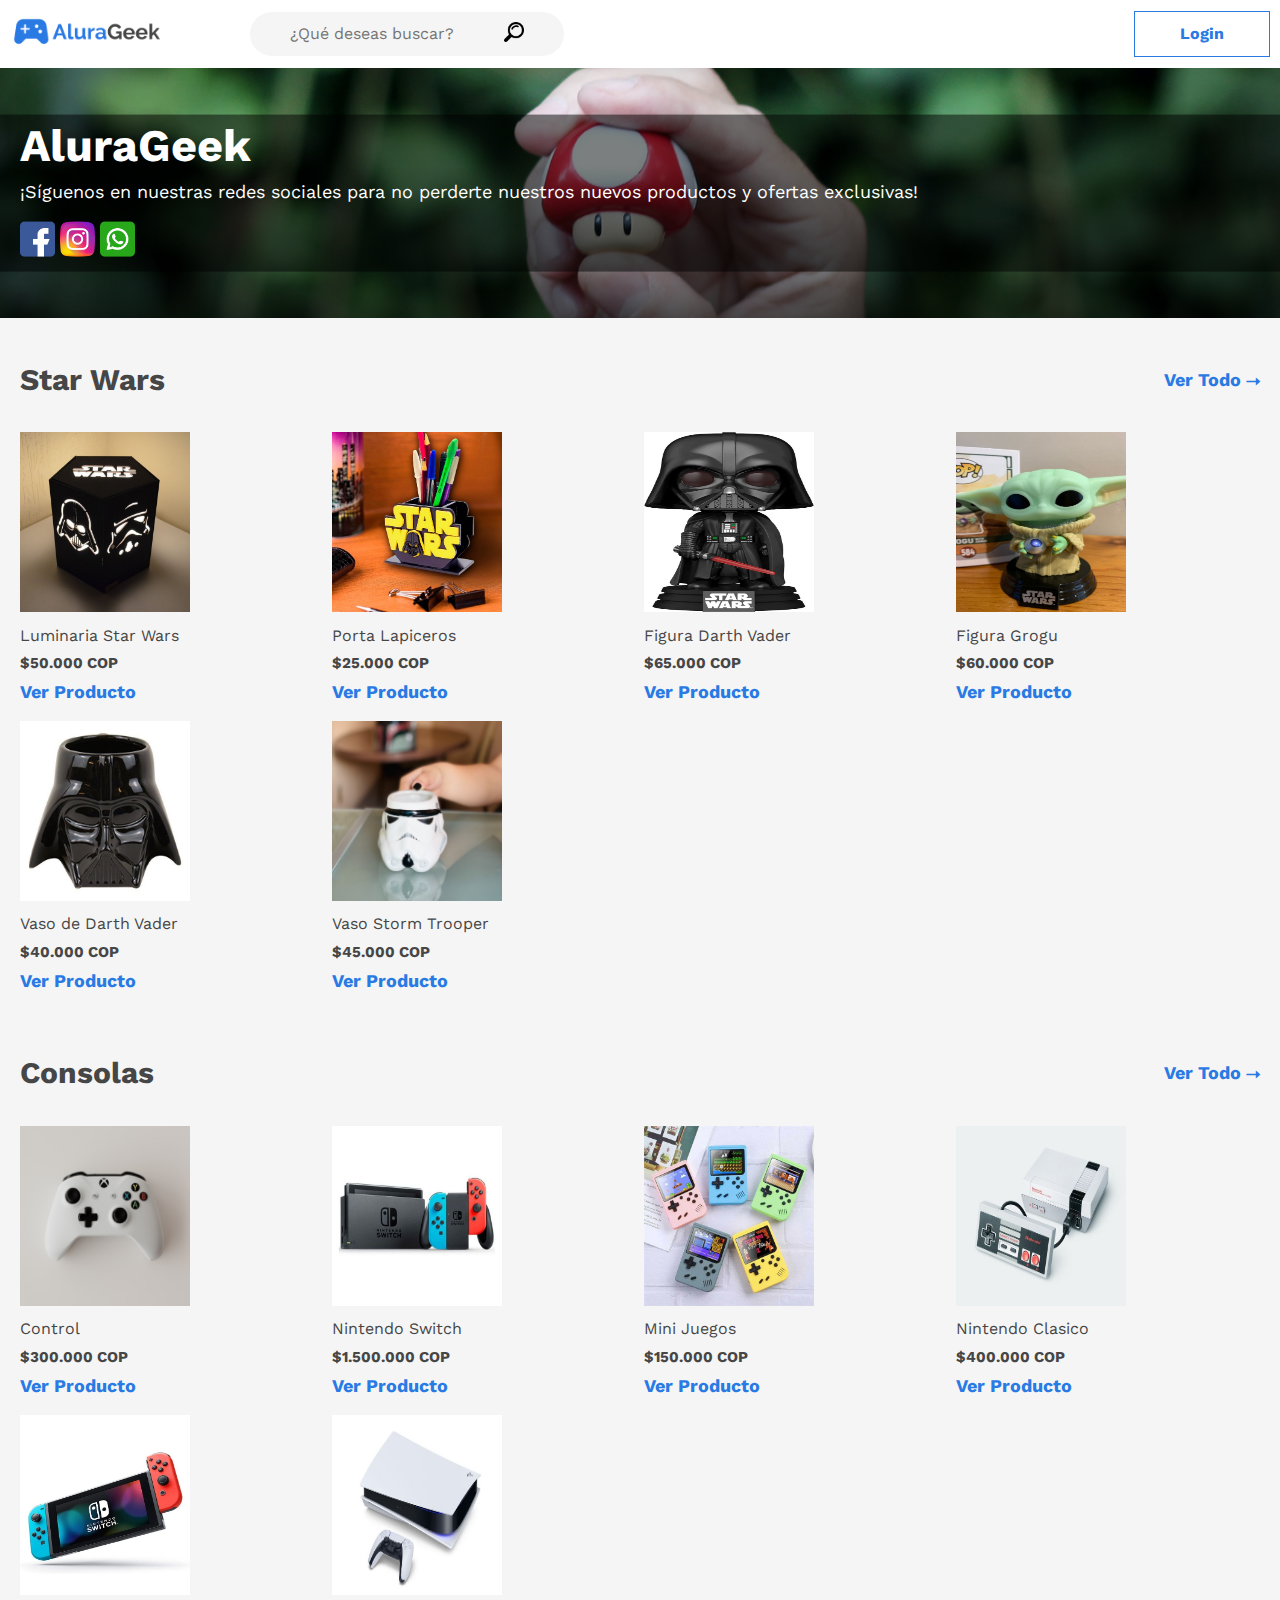
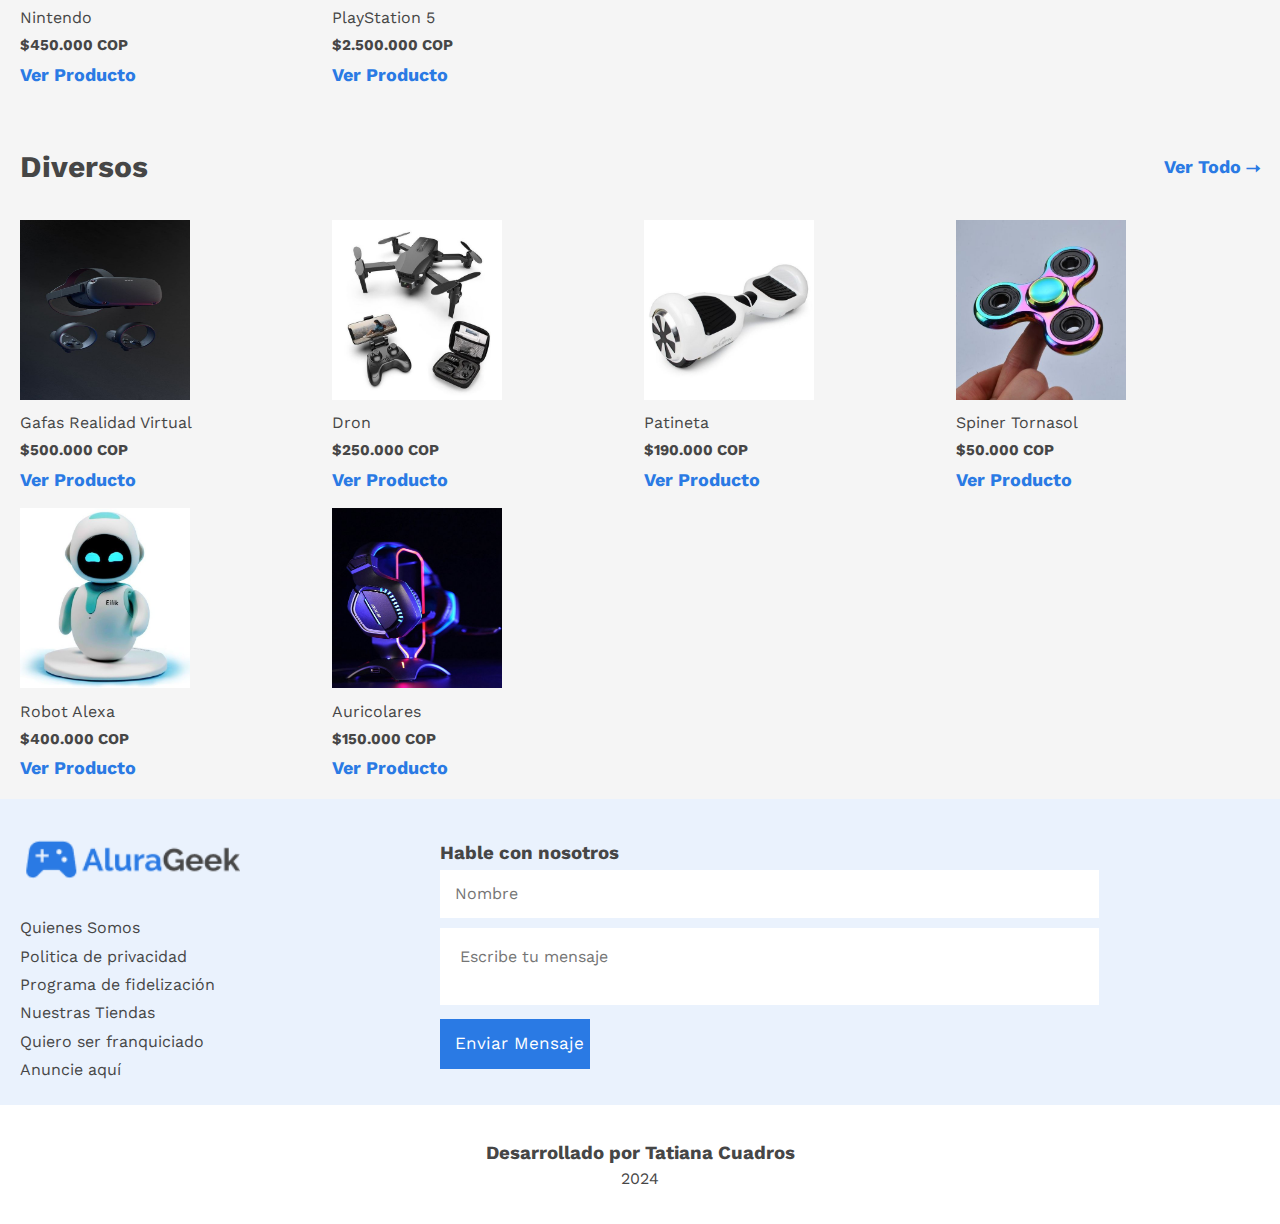
<file: index.html>
<!DOCTYPE html>
<html lang="en">

<head>
    <meta charset="UTF-8">
    <meta name="viewport" content="width=device-width, initial-scale=1.0">
    <title>AluraGeek</title>
    <link rel="preconnect" href="https://fonts.googleapis.com">
    <link rel="preconnect" href="https://fonts.gstatic.com" crossorigin>
    <link href="https://fonts.googleapis.com/css2?family=Work+Sans:ital,wght@0,100..900;1,100..900&display=swap"
        rel="stylesheet">
    <link rel="stylesheet" href="css/normalize.css">
    <link rel="stylesheet" href="css/styles.css">
    <script src="js/index.js"></script>
</head>

<body>
    <section class="header-contenedor">
        <!-- Contenido Header -->
    </section>
    <section class="baner-contenedor">
        <img class="baner-img" src="img/banner-image.png" alt="img Baner">
        <div class="baner-contenido">
            <h1 class="baner-titulo">AluraGeek</h1>
            <p class="baner-subtitulo">
                ¡Síguenos en nuestras redes sociales para no perderte nuestros nuevos productos y ofertas exclusivas!
            </p>
            <div class="baner-redes">
                <a href="#"><img src="img/facebook.png" alt="img facebook"></a>
                <a href="#"><img src="img/instagram.png" alt="img instagram"></a>
                <a href="#"><img src="img/whatsapp.png" alt="img whatsapp"></a>
            </div>
        </div>
    </section>
    <main class="productos-contenedor">
        <section class="productos-star-wars">
            <div class="productos-contenedor-titulo">
                <h2 class="productos-titulo">Star Wars</h2>
                <a href="#">Ver Todo ⭢</a>
            </div>
            <div class="productos">
                <div>
                    <img src="img/luminaria star wars.jpg" alt="img producto star wars">
                    <p class="producto-nombre">Luminaria Star Wars</p>
                    <p class="producto-precio">$50.000 COP</p>
                    <a href="#">Ver Producto</a>
                </div>
                <div>
                    <img src="img/Porta Lapices Star Wars.jpg" alt="img producto star wars">
                    <p class="producto-nombre">Porta Lapiceros</p>
                    <p class="producto-precio">$25.000 COP</p>
                    <a href="#">Ver Producto</a>
                </div>
                <div>
                    <img src="img/star figura.jpg" alt="img producto star wars">
                    <p class="producto-nombre">Figura Darth Vader</p>
                    <p class="producto-precio">$65.000 COP</p>
                    <a href="#">Ver Producto</a>
                </div>
                <div>
                    <img src="img/Star Munequito verde.jpg" alt="img producto star wars">
                    <p class="producto-nombre">Figura Grogu</p>
                    <p class="producto-precio">$60.000 COP</p>
                    <a href="#">Ver Producto</a>
                </div>
                <div>
                    <img src="img/Star Vaso negro.jpg" alt="img producto star wars">
                    <p class="producto-nombre"> Vaso de Darth Vader</p>
                    <p class="producto-precio">$40.000 COP</p>
                    <a href="#">Ver Producto</a>
                </div>
                <div>
                    <img src="img/star-wars vaso.png" alt="img producto star wars">
                    <p class="producto-nombre">Vaso Storm Trooper</p>
                    <p class="producto-precio">$45.000 COP</p>
                    <a href="#">Ver Producto</a>
                </div>
            </div>
        </section>
        <section class="productos-consolas">
            <div class="productos-contenedor-titulo">
                <h2 class="productos-titulo">Consolas</h2>
                <a href="#">Ver Todo ⭢</a>
            </div>
            <div class="productos">
                <div>
                    <img src="img/console.png" alt="img consolas">
                    <p class="producto-nombre">Control</p>
                    <p class="producto-precio">$300.000 COP</p>
                    <a href="#">Ver Producto</a>
                </div>
                <div>
                    <img src="img/Nintendo Switch.jpg" alt="img consolas">
                    <p class="producto-nombre">Nintendo Switch</p>
                    <p class="producto-precio">$1.500.000 COP</p>
                    <a href="#">Ver Producto</a>
                </div>
                <div>
                    <img src="img/mini juegos.jpg" alt="img consolas">
                    <p class="producto-nombre">Mini Juegos</p>
                    <p class="producto-precio">$150.000 COP</p>
                    <a href="#">Ver Producto</a>
                </div>
                <div>
                    <img src="img/Nintendo clasic.jpg" alt="img consolas">
                    <p class="producto-nombre">Nintendo Clasico</p>
                    <p class="producto-precio">$400.000 COP</p>
                    <a href="#">Ver Producto</a>
                </div>
                <div>
                    <img src="img/nintendo.jpg" alt="img consolas">
                    <p class="producto-nombre">Nintendo</p>
                    <p class="producto-precio">$450.000 COP</p>
                    <a href="#">Ver Producto</a>
                </div>
                <div>
                    <img src="img/play 5.jpg" alt="img consolas">
                    <p class="producto-nombre">PlayStation 5</p>
                    <p class="producto-precio">$2.500.000 COP</p>
                    <a href="#">Ver Producto</a>
                </div>
            </div>
        </section>
        <section class="productos-diversos">
            <div class="productos-contenedor-titulo">
                <h2 class="productos-titulo">Diversos</h2>
                <a href="#">Ver Todo ⭢</a>
            </div>
            <div class="productos">
                <div>
                    <img src="img/diversos gafas realidad.jpg" alt="img producto diversos">
                    <p class="producto-nombre">Gafas Realidad Virtual</p>
                    <p class="producto-precio">$500.000 COP</p>
                    <a href="#">Ver Producto</a>
                </div>
                <div>
                    <img src="img/dron diversos.jpg" alt="img producto diversos">
                    <p class="producto-nombre">Dron</p>
                    <p class="producto-precio">$250.000 COP</p>
                    <a href="#">Ver Producto</a>
                </div>
                <div>
                    <img src="img/patineta diversos.jpg" alt="img producto diversos">
                    <p class="producto-nombre">Patineta</p>
                    <p class="producto-precio">$190.000 COP</p>
                    <a href="#">Ver Producto</a>
                </div>
                <div>
                    <img src="img/Spinner varios.jpg" alt="img producto diversos">
                    <p class="producto-nombre">Spiner Tornasol</p>
                    <p class="producto-precio">$50.000 COP</p>
                    <a href="#">Ver Producto</a>
                </div>
                <div>
                    <img src="img/robot diversos.jpg" alt="img producto diversos">
                    <p class="producto-nombre">Robot Alexa</p>
                    <p class="producto-precio">$400.000 COP</p>
                    <a href="#">Ver Producto</a>
                </div>
                <div>
                    <img src="img/auriculares diversos.jpg" alt="img producto diversos">
                    <p class="producto-nombre">Auricolares</p>
                    <p class="producto-precio">$150.000 COP</p>
                    <a href="#">Ver Producto</a>
                </div>
            </div>
        </section>
    </main>
    <section class="rodapie-contenedor">
        <!-- Contenido Rodapie -->
    </section>
    <footer class="footer-contenedor">
        <!-- Contenido Footer -->
    </footer>
</body>

</html>
</file>
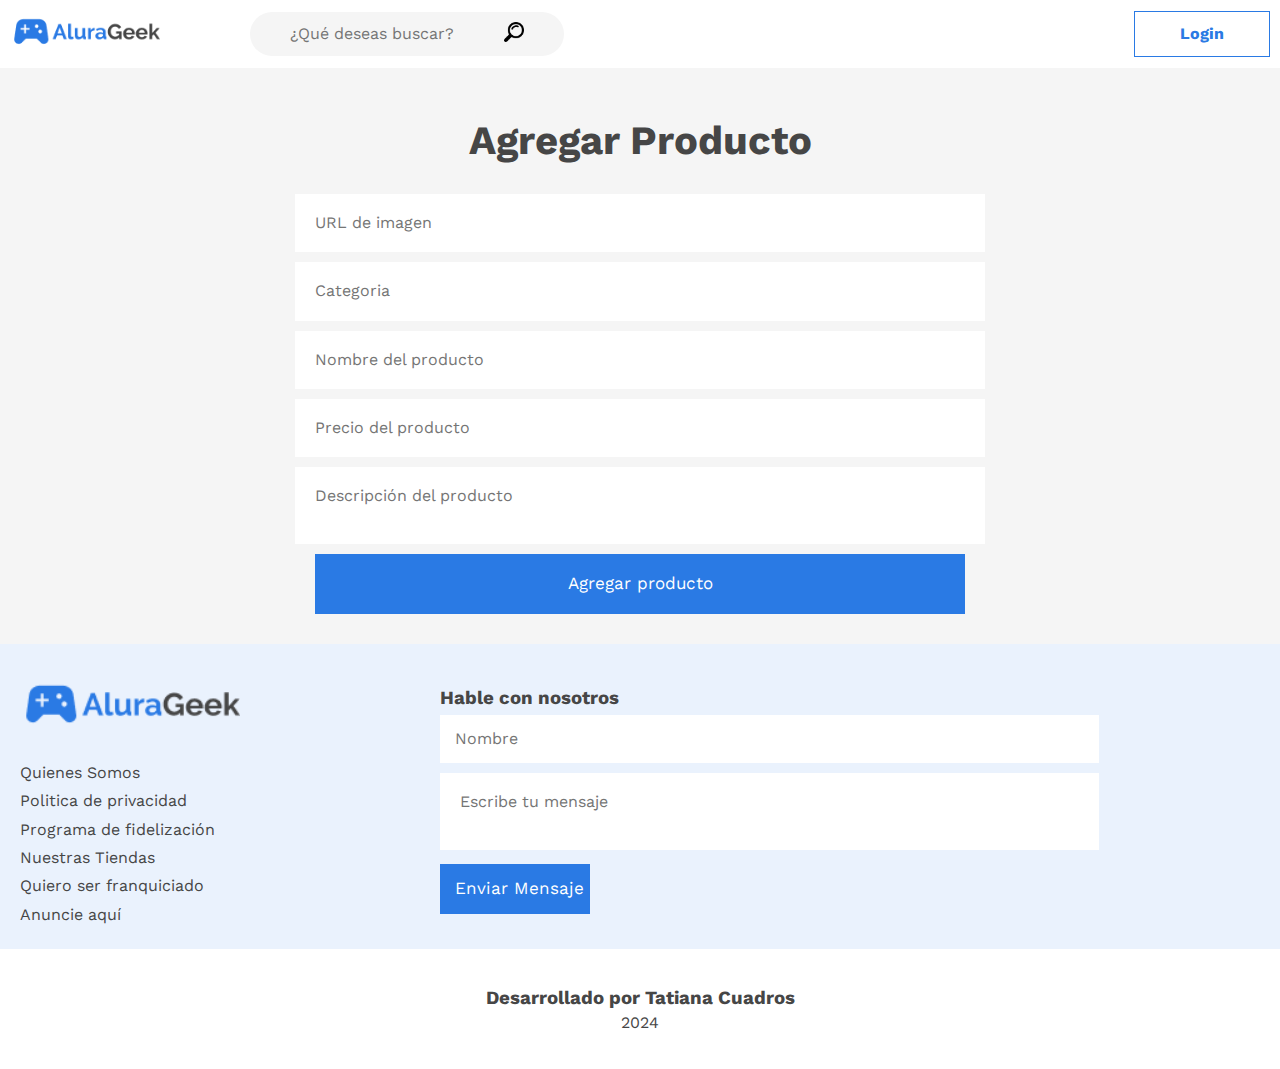
<file: agg-producto.html>
<!DOCTYPE html>
<html lang="en">
<head>
    <meta charset="UTF-8">
    <meta name="viewport" content="width=device-width, initial-scale=1.0">
    <title>AluraGeek | Agregar Producto</title>
    <link rel="preconnect" href="https://fonts.googleapis.com">
    <link rel="preconnect" href="https://fonts.gstatic.com" crossorigin>
    <link href="https://fonts.googleapis.com/css2?family=Work+Sans:ital,wght@0,100..900;1,100..900&display=swap" rel="stylesheet">
    <link rel="stylesheet" href="css/normalize.css">
    <link rel="stylesheet" href="css/normalize.css">
    <link rel="stylesheet" href="css/styles.css">
    <script src="js/index.js"></script>
</head>
<body>
    <section class="header-contenedor">
        <!-- Contenido Header -->
    </section>
    <main class="agregar-productos-contenedor">
        <h1 class="agregar-productos-titulo">Agregar Producto</h1>
        <form class="agregar-productos-formulario">
            <input type="text" placeholder="URL de imagen">
            <input type="text" placeholder="Categoria">
            <input type="text" placeholder="Nombre del producto">
            <input type="number" placeholder="Precio del producto">
            <textarea placeholder="Descripción del producto"></textarea>
            <input type="submit" value="Agregar producto">
        </form>
    </main>
    <section class="rodapie-contenedor">
        <!-- Contenido Rodapie -->
    </section>
    <footer class="footer-contenedor">
        <!-- Contenido Footer -->
    </footer>
</body>
</html>
</file>
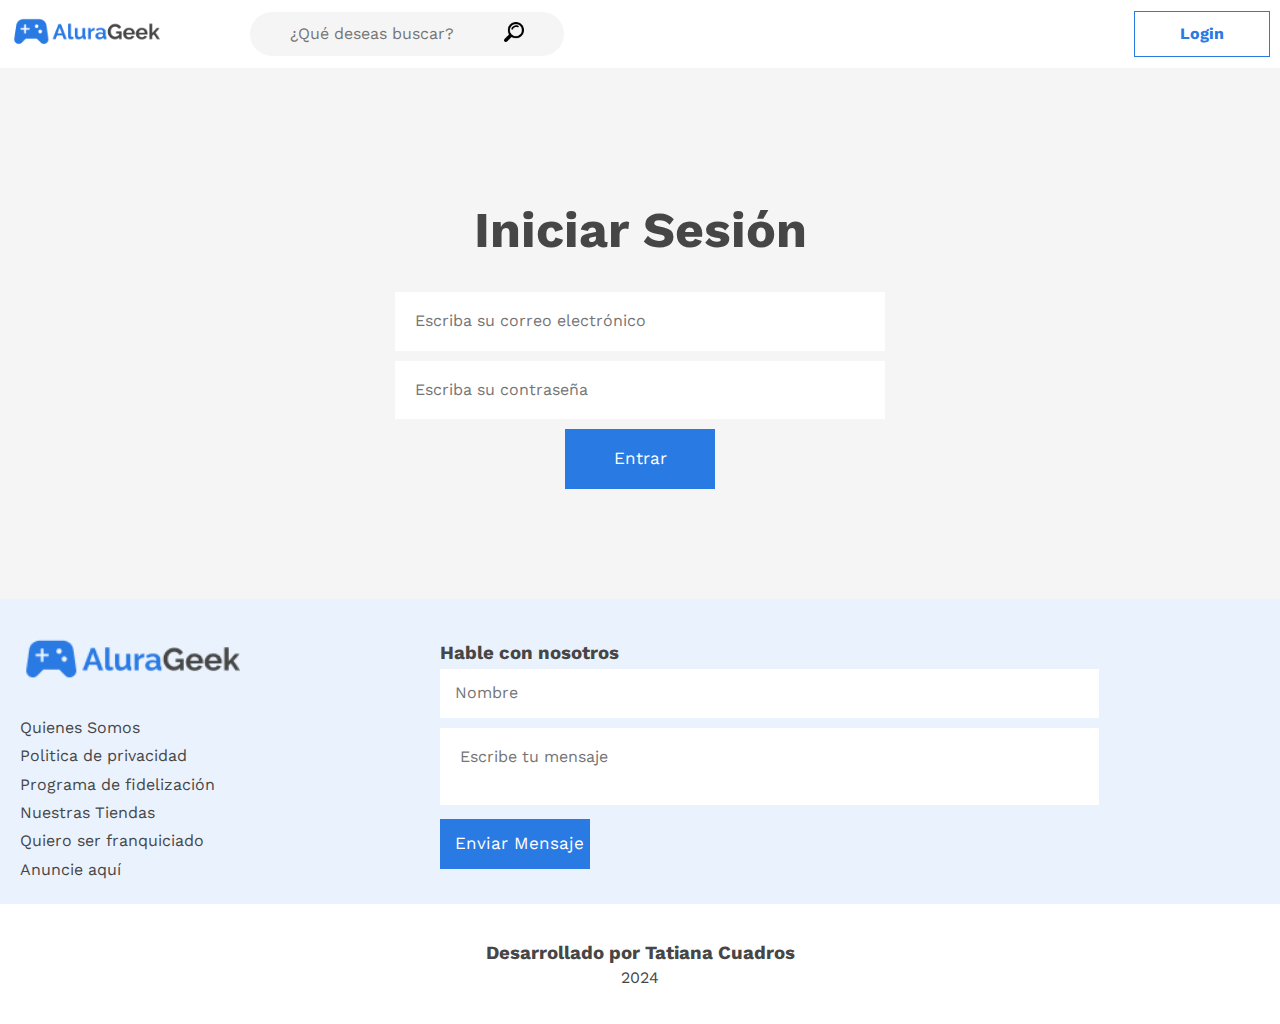
<file: login.html>
<!DOCTYPE html>
<html lang="en">
<head>
    <meta charset="UTF-8">
    <meta name="viewport" content="width=device-width, initial-scale=1.0">
    <title>AluraGeek | Login</title>
    <link rel="preconnect" href="https://fonts.googleapis.com">
    <link rel="preconnect" href="https://fonts.gstatic.com" crossorigin>
    <link href="https://fonts.googleapis.com/css2?family=Work+Sans:ital,wght@0,100..900;1,100..900&display=swap" rel="stylesheet">
    <link rel="stylesheet" href="css/normalize.css">
    <link rel="stylesheet" href="css/normalize.css">
    <link rel="stylesheet" href="css/styles.css">
    <script src="js/index.js"></script>
</head>
<body>
    <section class="header-contenedor">
        <!-- Contenido Header -->
    </section>
    <main class="iniciar-sesion-contenedor">
        <h1 class="iniciar-sesion-titulo">Iniciar Sesión</h1>
        <form class="iniciar-sesion-formulario">
            <input type="email" placeholder="Escriba su correo electrónico">
            <input type="password" placeholder="Escriba su contraseña">
            <input type="submit" value="Entrar">
        </form>
    </main>
    <section class="rodapie-contenedor">
        <!-- Contenido Rodapie -->
    </section>
    <footer class="footer-contenedor">
        <!-- Contenido Footer -->
    </footer>
</body>
</html>
</file>
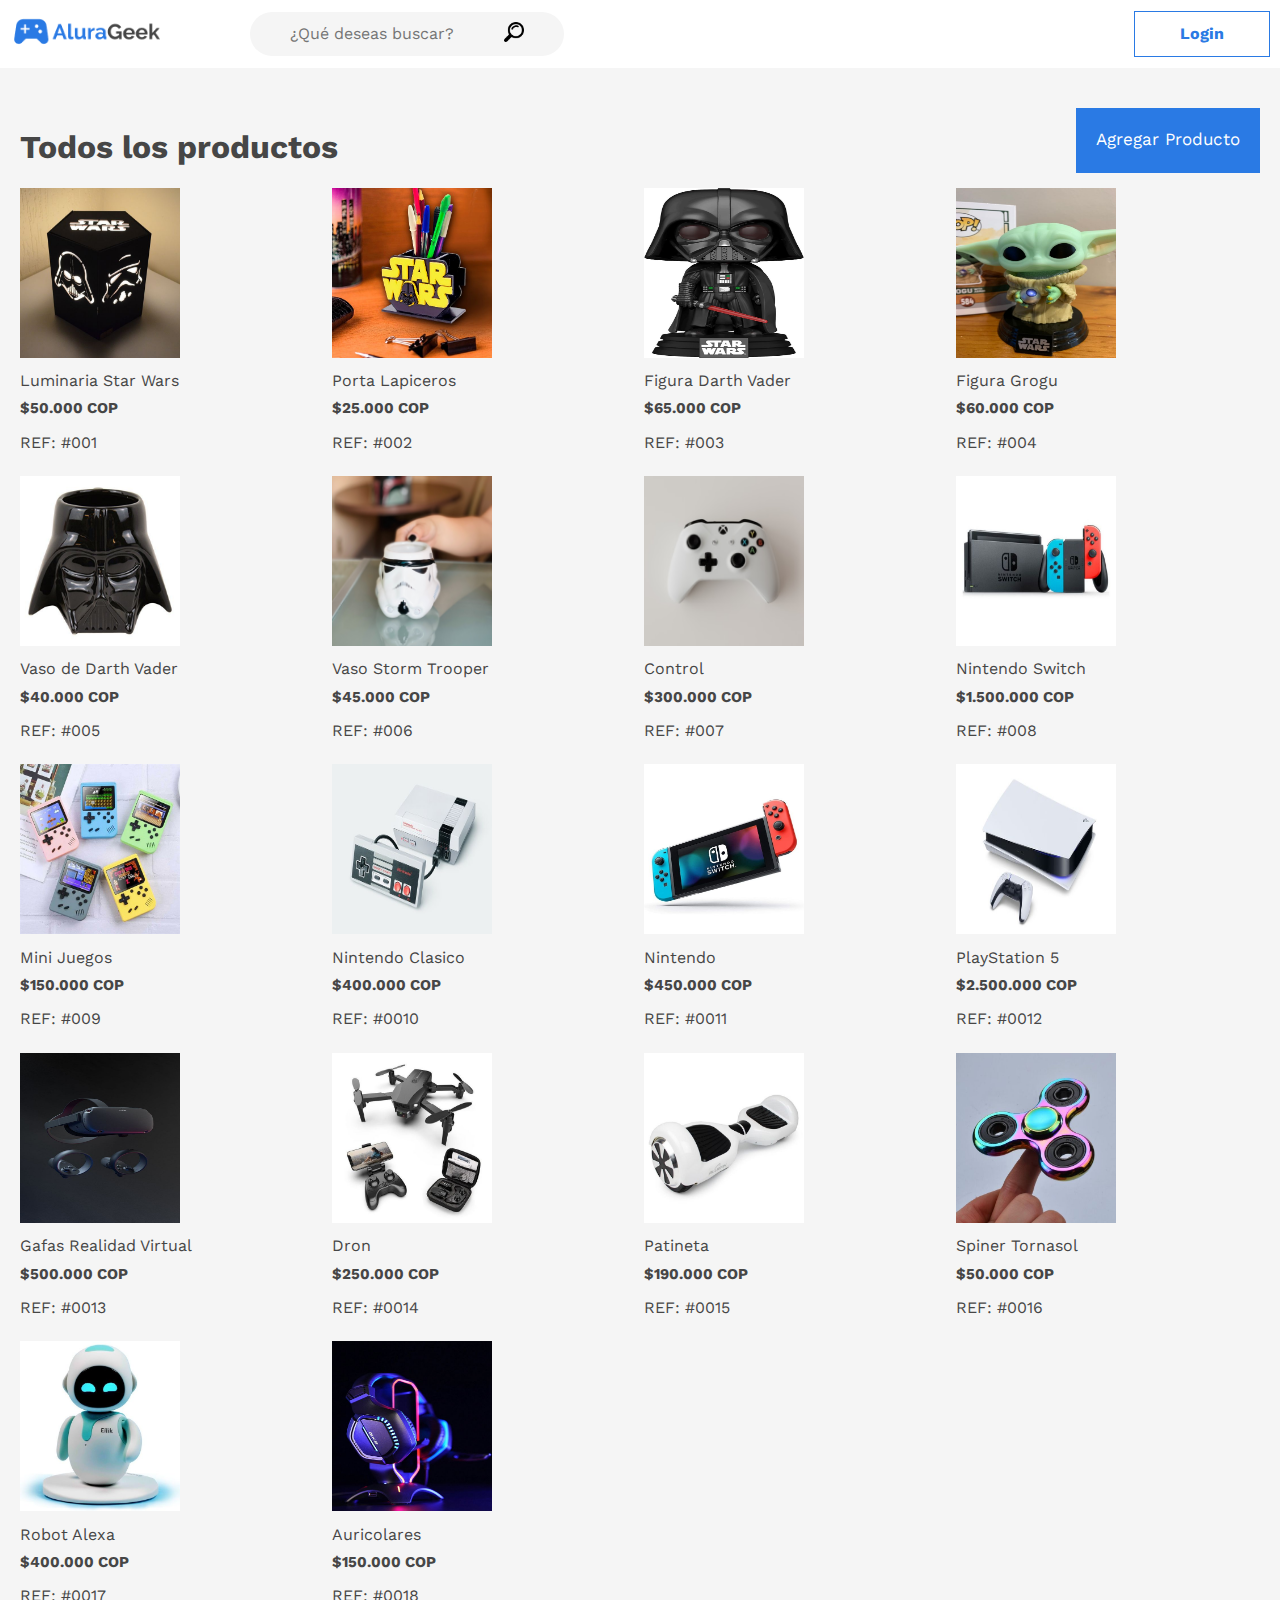
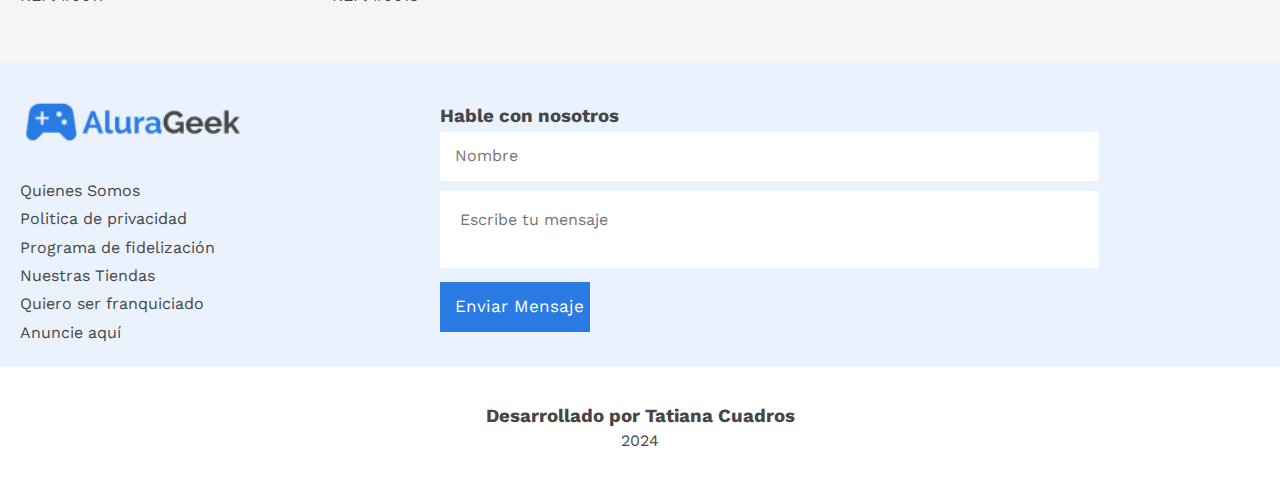
<file: productos.html>
<!DOCTYPE html>
<html lang="en">

<head>
    <meta charset="UTF-8">
    <meta name="viewport" content="width=device-width, initial-scale=1.0">
    <title>AluraGeek | Productos</title>
    <link rel="preconnect" href="https://fonts.googleapis.com">
    <link rel="preconnect" href="https://fonts.gstatic.com" crossorigin>
    <link href="https://fonts.googleapis.com/css2?family=Work+Sans:ital,wght@0,100..900;1,100..900&display=swap"
        rel="stylesheet">
    <link rel="stylesheet" href="css/normalize.css">
    <link rel="stylesheet" href="css/normalize.css">
    <link rel="stylesheet" href="css/styles.css">
    <script src="js/index.js"></script>
</head>

<body>
    <section class="header-contenedor">
        <!-- Contenido Header -->
    </section>
    <main>
        <section class="todos-productos-contenedor">
            <div class="todos-productos-titulos">
                <h1 class="todos-productos">Todos los productos</h1>
                <a href="#">Agregar Producto</a>
            </div>
            <div class="todos-productos-contenido">
                <div>
                    <img src="img/luminaria star wars.jpg" alt="img producto star wars">
                    <p class="producto-nombre">Luminaria Star Wars</p>
                    <p class="producto-precio">$50.000 COP</p>
                    <p>REF: #001</p>
                </div>
                <div>
                    <img src="img/Porta Lapices Star Wars.jpg" alt="img producto star wars">
                    <p class="producto-nombre">Porta Lapiceros</p>
                    <p class="producto-precio">$25.000 COP</p>
                    <p>REF: #002</p>
                </div>
                <div>
                    <img src="img/star figura.jpg" alt="img producto star wars">
                    <p class="producto-nombre">Figura Darth Vader</p>
                    <p class="producto-precio">$65.000 COP</p>
                    <p>REF: #003</p>
                </div>
                <div>
                    <img src="img/Star Munequito verde.jpg" alt="img producto star wars">
                    <p class="producto-nombre">Figura Grogu</p>
                    <p class="producto-precio">$60.000 COP</p>
                    <p>REF: #004</p>
                </div>
                <div>
                    <img src="img/Star Vaso negro.jpg" alt="img producto star wars">
                    <p class="producto-nombre"> Vaso de Darth Vader</p>
                    <p class="producto-precio">$40.000 COP</p>
                    <p>REF: #005</p>
                </div>
                <div>
                    <img src="img/star-wars vaso.png" alt="img producto star wars">
                    <p class="producto-nombre">Vaso Storm Trooper</p>
                    <p class="producto-precio">$45.000 COP</p>
                    <p>REF: #006</p>
                </div>
                <div>
                    <img src="img/console.png" alt="img consolas">
                    <p class="producto-nombre">Control</p>
                    <p class="producto-precio">$300.000 COP</p>
                    <p>REF: #007</p>
                </div>
                <div>
                    <img src="img/Nintendo Switch.jpg" alt="img consolas">
                    <p class="producto-nombre">Nintendo Switch</p>
                    <p class="producto-precio">$1.500.000 COP</p>
                    <p>REF: #008</p>
                </div>
                <div>
                    <img src="img/mini juegos.jpg" alt="img consolas">
                    <p class="producto-nombre">Mini Juegos</p>
                    <p class="producto-precio">$150.000 COP</p>
                    <p>REF: #009</p>
                </div>
                <div>
                    <img src="img/Nintendo clasic.jpg" alt="img consolas">
                    <p class="producto-nombre">Nintendo Clasico</p>
                    <p class="producto-precio">$400.000 COP</p>
                    <p>REF: #0010</p>
                </div>
                <div>
                    <img src="img/nintendo.jpg" alt="img consolas">
                    <p class="producto-nombre">Nintendo</p>
                    <p class="producto-precio">$450.000 COP</p>
                    <p>REF: #0011</p>
                </div>
                <div>
                    <img src="img/play 5.jpg" alt="img consolas">
                    <p class="producto-nombre">PlayStation 5</p>
                    <p class="producto-precio">$2.500.000 COP</p>
                    <p>REF: #0012</p>
                </div>
                <div>
                    <img src="img/diversos gafas realidad.jpg" alt="img producto diversos">
                    <p class="producto-nombre">Gafas Realidad Virtual</p>
                    <p class="producto-precio">$500.000 COP</p>
                    <p>REF: #0013</p>
                </div>
                <div>
                    <img src="img/dron diversos.jpg" alt="img producto diversos">
                    <p class="producto-nombre">Dron</p>
                    <p class="producto-precio">$250.000 COP</p>
                    <p>REF: #0014</p>
                </div>
                <div>
                    <img src="img/patineta diversos.jpg" alt="img producto diversos">
                    <p class="producto-nombre">Patineta</p>
                    <p class="producto-precio">$190.000 COP</p>
                    <p>REF: #0015</p>
                </div>
                <div>
                    <img src="img/Spinner varios.jpg" alt="img producto diversos">
                    <p class="producto-nombre">Spiner Tornasol</p>
                    <p class="producto-precio">$50.000 COP</p>
                    <p>REF: #0016</p>
                </div>
                <div>
                    <img src="img/robot diversos.jpg" alt="img producto diversos">
                    <p class="producto-nombre">Robot Alexa</p>
                    <p class="producto-precio">$400.000 COP</p>
                    <p>REF: #0017</p>
                </div>
                <div>
                    <img src="img/auriculares diversos.jpg" alt="img producto diversos">
                    <p class="producto-nombre">Auricolares</p>
                    <p class="producto-precio">$150.000 COP</p>
                    <p>REF: #0018</p>
                </div>
        </section>
    </main>
    <section class="rodapie-contenedor">
        <!-- Contenido Rodapie -->
    </section>
    <footer class="footer-contenedor">
        <!-- Contenido Footer -->
    </footer>
</body>

</html>
</file>
<file: css/styles.css>
html {
    font-size: 62.5%;
}
body {
    font-size: 16px;
    font-family: "Work Sans", sans-serif;
}
.header-contenedor {
    display: grid;
    grid-template-columns: 2fr 3fr 1fr;
    padding: 1rem;
    align-items: center
}
.header-buscador-login img {
    width: 15rem;
}
.buscador {
    grid-column: 3/4;
    justify-self: right;
}
.header-login {
    grid-column: 2/3;
    grid-row: 1/2;
    justify-self: center;
}
.header-login button {
    padding: 1rem 3rem;
    margin-left: 3rem;
    background-color: white;
    border: 1px solid #2A7AE4;
    font-weight: 700;
    color: #2A7AE4;
    cursor: pointer;
}
.header-login button:hover {
    background-color: #2A7AE4;
    color: white;
}
.header-buscador {
    display: none;
}
button[type="submit"] {
    border: none;
    background: transparent; 
    padding: 0;
}
button img {
    width: 2rem;
    cursor: pointer;
}
@media (min-width: 768px) {
    .header-buscador {
        display: block;
        border: none;
        background: transparent; 
        padding: 0;
    }
    input:focus {
        outline: none;
        border: none;
    }
    .header-contenedor {
        display: grid;
        grid-template-columns: 1fr 3fr 2fr;
    }
    .buscador {
        grid-column: 2/3;
        display: flex;
        justify-self: left;
        background-color: #f5f5f5;
        padding: 1rem 4rem;
        margin: 0 3rem;
        border-radius: 3rem;
    }
    .header-login {
        grid-column: 3/4;
        justify-self: right;
    }
    .header-login button {
        margin: 0;
        padding: 1.3rem 4.5rem;
        font-weight: 700;
    }
}
@media (min-width: 1440px) {
    .header-contenedor {
        padding: 2rem 10rem;
    }
    .header-buscador-login img {
        width: 20rem;
    }
    .buscador {
        font-size: 1.8rem;
        padding: 1rem 10rem;
        margin: 0 5rem;
    }
    .header-login button {
        margin: 0;
        padding: 1.5rem 10rem;
        font-weight: 700;
        font-size: 2rem;
    }
}
.baner-contenedor {
    position: relative;
    width: 100%;
    height: 20rem;
    max-width: 100%;
}
.baner-img {
    object-fit: cover;
    width: 100%;
    height: 100%;
    display: block;
}
.baner-contenido {
    position: absolute;
    top: 50%;
    left: 50%;
    transform: translate(-50%, -50%);
    text-align: left;
    color: white;
    width: 100%;
    padding: 0 20px;
    box-sizing: border-box;
    background-color: rgba(0, 0, 0, 0.5);
}
.baner-titulo {
    font-size: 3.5rem;
    font-weight: bold;
    margin: 0.5rem 0;
}
.baner-subtitulo {
    font-size: 1.25rem;
    margin: 0;
    padding-bottom: 1rem;
    display: flex;
    justify-content: left;
    gap: 1rem;
    margin-top: 1rem;
}
.baner-redes img {
    width: 2.5rem;
    height: auto;
    padding-top: 1rem;
}
@media (min-width: 768px) {
    .baner-contenedor {
        height: 25rem;
    }
    .baner-titulo {
        font-size: 4.5rem;
    }
    .baner-subtitulo {
        font-size: 1.8rem;
    }
    .baner-redes img {
        width: 3.5rem;
        height: auto;
        padding-bottom: 1rem;
    }
}
@media (min-width: 1440px) {
    .baner-contenedor {
        height: 40rem;
    }
    .baner-titulo {
        font-size: 6.5rem;
    }
    .baner-subtitulo {
        font-size: 2.5rem;
    }
    .baner-redes img {
        width: 4.5rem;
        height: auto;
        padding-bottom: 1rem;
    }
    .baner-contenido {
        padding: 3rem;
    }
}
.productos-contenedor {
    background-color: #F5F5F5;
    padding: 2rem;
}
.productos-contenedor img {
    margin-top: 1rem;
    width: 16rem;
    height: 17rem;
}
.productos-contenedor-titulo {
    display: flex;
    justify-content: space-between;
    align-items: center;
}
.productos-titulo,
.producto-nombre,
.producto-precio {
    color: #464646
}
.productos-titulo {
    font-size: 3rem;
}
.producto-nombre,
.producto-precio {
    margin: 1rem 0;
}
.producto-precio {
    font-weight: 700;
    font-size: 1.5rem;
}
.productos-contenedor-titulo a,
.productos a {
    text-decoration: none;
    color: #2A7AE4;
    font-weight: 700;
    font-size: 1.8rem;
}
.productos {
    display: grid;
    grid-template-columns: repeat(2, 1fr);
    gap: 0.8rem;
}
.productos-consolas,
.productos-diversos {
    margin-top: 4rem;
}
@media (min-width: 768px) {
    .productos {
        display: grid;
        grid-template-columns: repeat(4, 1fr);
        gap: 0.8rem;
    }
    .productos-contenedor img {
        width: 17rem;
        height: 18rem;
    }
}
@media (min-width: 1440px) {
    .productos-contenedor {
        padding: 3rem 10rem;
    }
    .productos {
        display: flex;
        gap: 1.5rem;
    }
    .productos-contenedor img {
        width: 19rem;
        height: 20rem;
    }
}
.rodapie-contenedor {
    display: flex;
    flex-direction: column;
    background-color: #EAF2FD;
    padding: 2rem;
    align-items: center;
}
.rodapie-logo img {
    width: 20rem;
}
.rodapie-nav {
    display: flex;
    flex-direction: column;
    align-items: center;
}
.rodapie-nav a {
    text-decoration: none;
    color: #464646;
    padding: 0.5rem 0;
}
.rodapie-titulo {
    color: #464646;
}
.rodapie-formulario {
    display: flex;
    flex-direction: column;
    align-items: center;
}
.rodapie-formulario input,
textarea {
    margin-bottom: 1rem;
    border: none;
    padding: 1.5rem;
    width: 100%;
    box-sizing: border-box;
}
textarea {
    padding: 2rem;
    resize: none;   
}
.rodapie-formulario input[type="submit"] {
    width: 15rem;
    background-color: #2A7AE4;
    color: white;
    font-size: 1.7rem;
}
input:focus,
textarea:focus {
    outline: none;
    border: none;
    border-bottom: 1px solid #2A7AE4;
}
@media (min-width: 768px) {
    .rodapie-contenedor {
        display: grid;
        grid-template-columns: 1fr 2fr;
        grid-template-rows: 1fr 2fr;
        gap: 1rem;
    }
    .rodapie-nav {
        grid-row: 2/3;
    }
    .rodapie-formulario {
        grid-row: 1/3;
    }
    .rodapie-formulario {
        display: flex;
        flex-direction: column;
        align-items: flex-start
    }
    .rodapie-logo img {
        width: 22rem;
    }
    .rodapie-nav {
        align-items: flex-start;
    }
    .rodapie-titulo {
        margin-bottom: 0.5rem;
    }
}
@media (min-width: 1440px) {
    .rodapie-contenedor {
        padding: 3rem 10rem;
        display: grid;
        grid-template-columns: 1fr 1fr 2fr;
        grid-template-rows: 1fr;
        gap: 1rem;
    }
    .rodapie-logo {
        grid-row: 1/2;
    }
    .rodapie-nav {
        grid-column: 2/3;
        grid-row: 1/2;
    }
    .rodapie-formulario {
        grid-column: 3/4;
        grid-row: 1/2;
    }
    .rodapie-nav a {
        font-size: 1.8rem;
    }
    .rodapie-logo img {
        width: 25rem;
    }
    .rodapie-titulo {
        margin-bottom: 1rem;
        font-size: 2rem;
    }
}
.footer-contenedor {
    padding: 2rem;
    text-align: center;
}
.footer-fecha {
    margin-top: 0.5rem;
    color: #464646;
}
.footer-titulo {
    margin-bottom: 0.5rem;
    color: #464646;
}

/* Login */
.iniciar-sesion-contenedor {
    display: flex;
    background-color: #F5F5F5;
    padding: 10rem 2rem;
    flex-direction: column;
    align-items: center;
    color: #464646;
}
.iniciar-sesion-formulario {
    display: flex;
    flex-direction: column;
    align-items: center;
}
.iniciar-sesion-formulario input {
    margin-bottom: 1rem;
    border: none;
    padding: 1.5rem;
    width: 33rem;
}
.iniciar-sesion-formulario input[type="submit"] {
    display: flex;
    justify-content: center;
    align-items: center;
    width: 15rem;
    background-color: #2A7AE4;
    color: white;
    font-size: 1.7rem;
    cursor: pointer;
}
@media (min-width: 768px) {
    .iniciar-sesion-titulo {
        font-size: 5rem;
    }
    .iniciar-sesion-formulario input {
        padding: 2rem;
        width: 45rem;
    }
}
@media (min-width: 1440px) {
    .iniciar-sesion-titulo {
        font-size: 7rem;
    }
    .iniciar-sesion-formulario input {
        padding: 2.5rem;
        width: 55rem;
    }
}

/* Productos */
.todos-productos-contenedor {
    display: block;
    background-color: #F5F5F5;
    padding: 4rem 2rem;
    color: #464646;
}
.todos-productos-titulos a {
    display: flex;
    justify-content: center;
    align-items: center;
    background-color: #2A7AE4;
    color: white;
    font-size: 1.7rem;
    text-decoration: none;
    padding: 2rem;
    margin-bottom: 1.5rem;
    margin-right: 10rem;
}
.todos-productos-contenido img {
    width: 16rem;
    height: 17rem;
}
.todos-productos-contenido {
    display: grid;
    grid-template-columns: repeat(2, 1fr);
    gap: 0.8rem;
}
@media (min-width: 768px) {
    .todos-productos-contenido {
        display: grid;
        grid-template-columns: repeat(4, 1fr);
        gap: 0.8rem;
    }
    .todos-productos-titulos {
        display: flex;
        justify-content: space-between;
    }
    .todos-productos-titulos a {
        margin-right: 0;
        padding: 0 2rem;
    }
}
@media (min-width: 1440px) {
    .todos-productos-contenido {
        display: grid;
        grid-template-columns: repeat(6, 1fr);
        gap: 0.8rem;
        padding: 0 10rem;
    }
    .todos-productos-titulos {
        padding: 0 10rem;
    }
    .todos-productos-titulos a {
        margin-right: 0;
        padding: 0 2rem;
    }
    .todos-productos-contenido img {
        width: 19rem;
        height: 20rem;
    }
}
.agregar-productos-contenedor {
    display: flex;
    background-color: #F5F5F5;
    padding: 2rem;
    flex-direction: column;
    align-items: center;
    color: #464646;
}
.agregar-productos-titulo {
    margin: 0 0 2rem;
    font-size: 2.5rem;
}
.agregar-productos-formulario {
    display: flex;
    flex-direction: column;
    align-items: center;
}
.agregar-productos-formulario input[type="submit"] {
    display: flex;
    justify-content: center;
    align-items: center;
    background-color: #2A7AE4;
    color: white;
    font-size: 1.7rem;
    cursor: pointer;
}
.agregar-productos-formulario input {
    margin-bottom: 1rem;
    border: none;
    padding: 1.5rem;
    width: 33rem;
}
@media (min-width: 768px) {
    .agregar-productos-titulo {
        margin: 3rem 2rem;
        font-size: 4rem;
    }
    .agregar-productos-formulario input {
        padding: 2rem;
        width: 65rem;
    }
}
</file>
